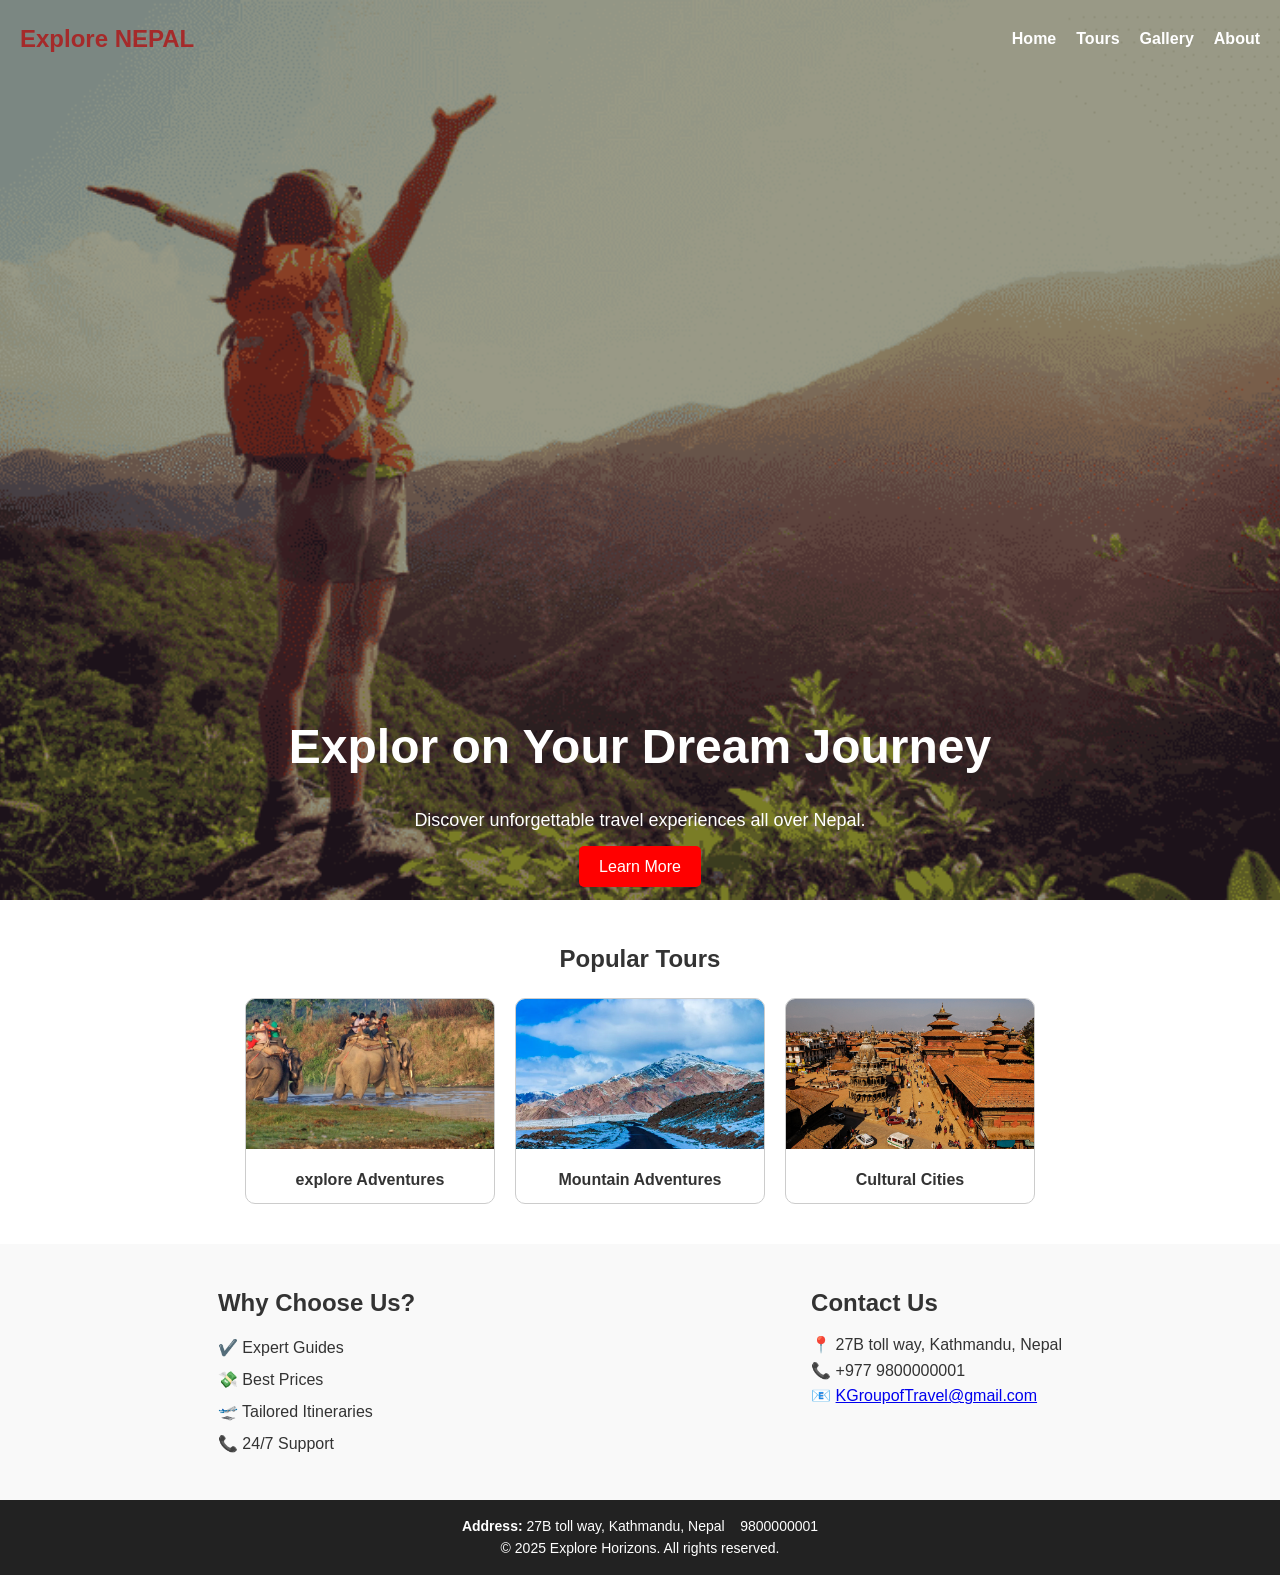
<file: IT project/index.html>
<!DOCTYPE html>
<html lang="en">
<head>
  <meta charset="UTF-8" />
  <meta name="viewport" content="width=device-width, initial-scale=1.0"/>
  <title>Explore NEPAL</title>
  <link rel="stylesheet" href="style.css" />
</head>
<body>
  <header class="hero">
    <div class="overlay">
      <nav class="navbar">
        <div class="logo">Explore NEPAL</div>
        <ul class="nav-links">
          <li><a href="index.html">Home</a></li>
          <li><a href="Tours.html">Tours</a></li>
          <li><a href="Gallery.html">Gallery</a></li>
          <li><a href="About.html">About</a></li>
        </ul>
      </nav>
      <div class="hero-content">
        <h1>Explor on Your Dream Journey</h1>
        <p>Discover unforgettable travel experiences all over Nepal.</p>
        <a href="#tours" class="btn">Learn More</a>
      </div>
    </div>
  </header>

  <section class="tours" id="tours">
    <h2>Popular Tours</h2>
    <div class="tour-grid">
      <div class="tour-card">
        <img src="tour-tropical.jpg" alt="explore Adventures">
        <p>explore Adventures</p>
      </div>
      <div class="tour-card">
        <img src="tour-mountain.jpg" alt="Mountain Adventures">
        <p>Mountain Adventures</p>
      </div>
      <div class="tour-card">
        <img src="tour-cities.jpg" alt="Cultural Cities">
        <p>Cultural Cities</p>
      </div>
    </div>
  </section>

  <section class="info">
    <div class="why-us">
      <h2>Why Choose Us?</h2>
      <ul>
        <li>✔️ Expert Guides</li>
        <li>💸 Best Prices</li>
        <li>🛫 Tailored Itineraries</li>
        <li>📞 24/7 Support</li>
      </ul>
    </div>
    <div class="contact">
      <h2>Contact Us</h2>
      <p>📍 27B toll way, Kathmandu, Nepal</p>
      <p>📞 +977 9800000001</p>
      <p>📧 <a href="KGroupofTravel@gmail.com">KGroupofTravel@gmail.com</a></p>
    </div>
  </section>

  <footer>
    <p><strong>Address:</strong> 27B toll way, Kathmandu, Nepal &nbsp;&nbsp; 9800000001</p>
    <p>&copy; 2025 Explore Horizons. All rights reserved.</p>
  </footer>

  <script src="script.js"></script>
</body>
</html>
</file>
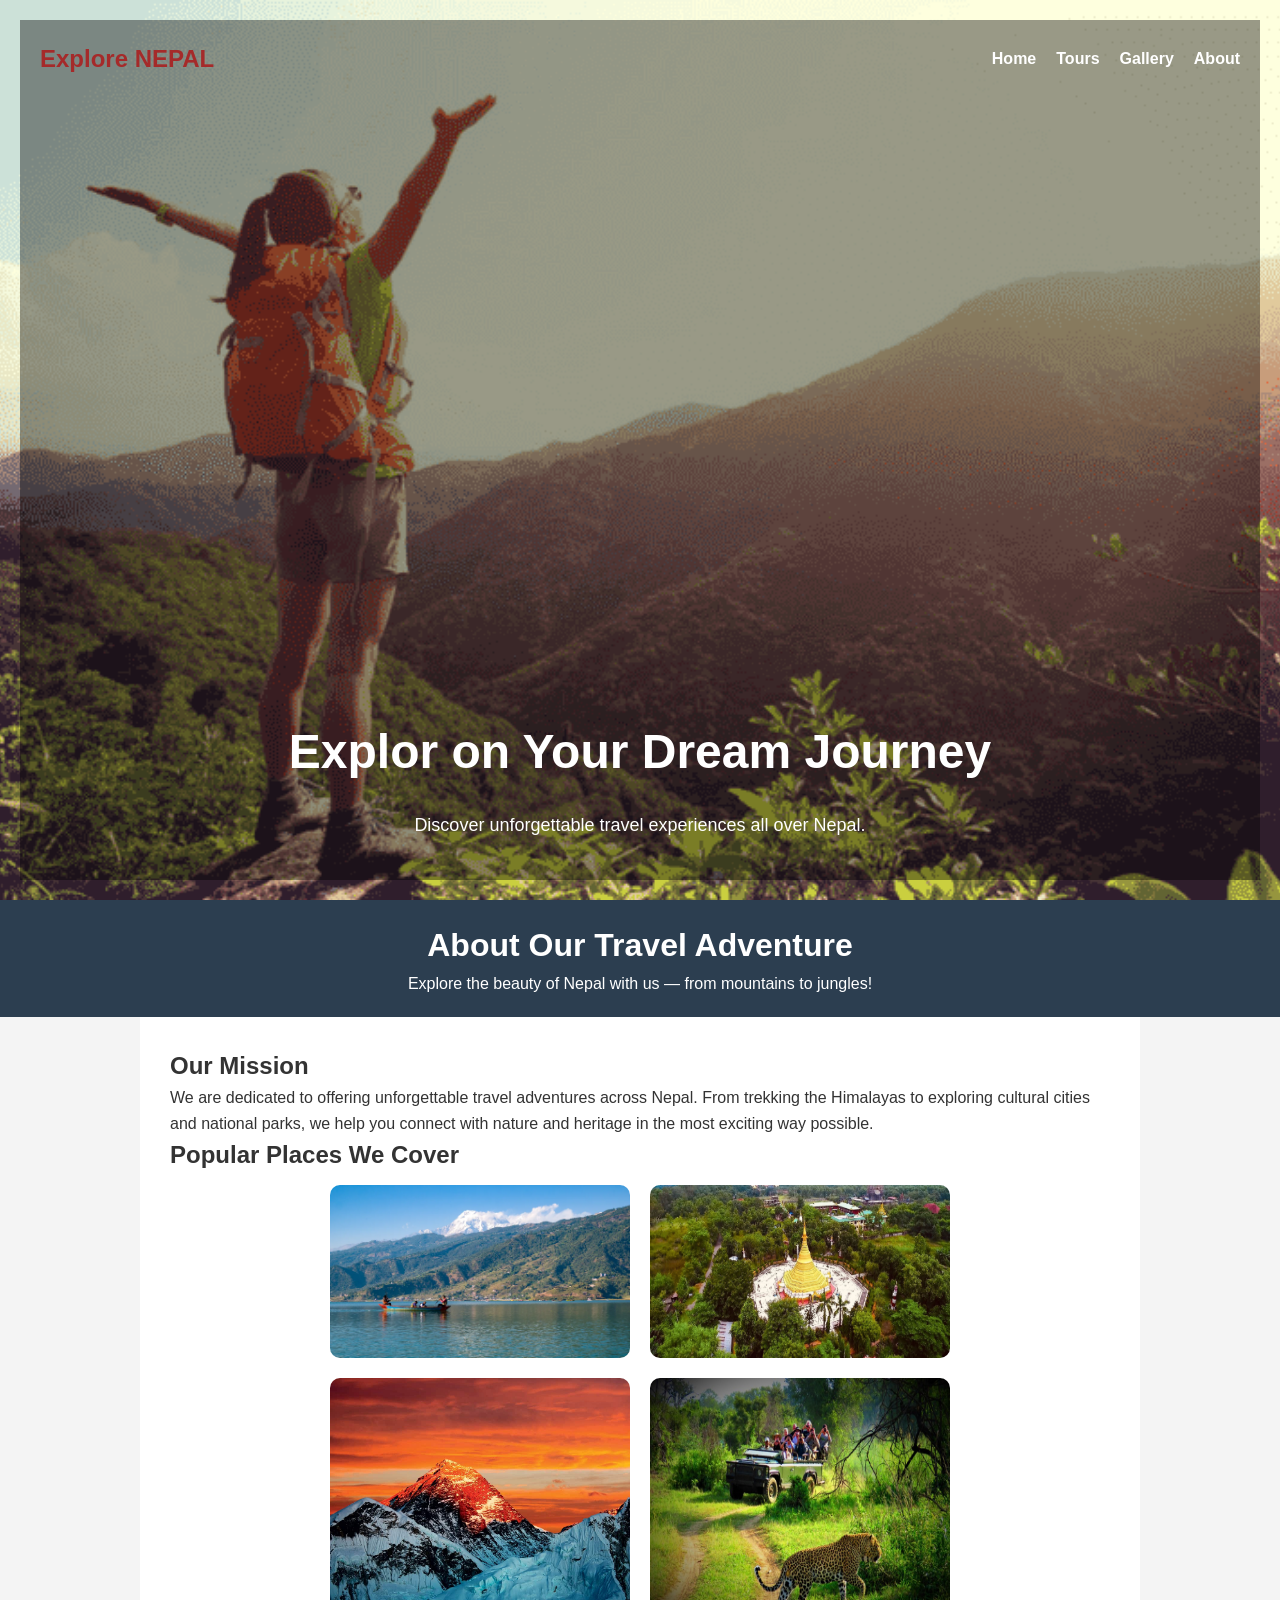
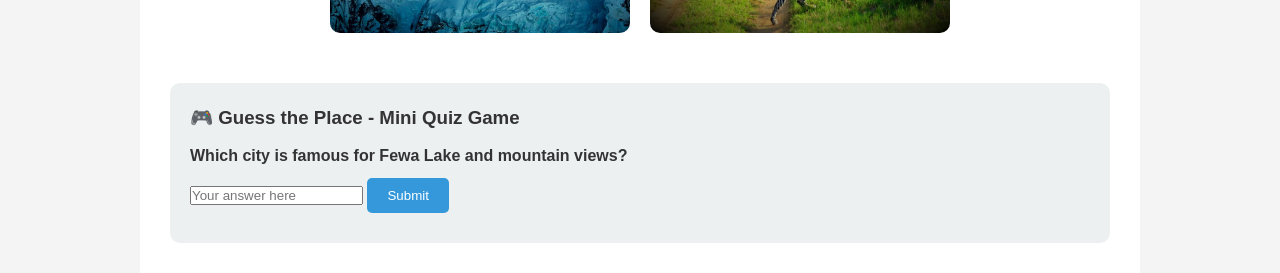
<file: IT project/About.html>
<head>
  <meta charset="UTF-8" />
  <meta name="viewport" content="width=device-width, initial-scale=1.0"/>
  <title>Explore NEPAL</title>
  <link rel="stylesheet" href="style.css" />
</head>
<body>
  <header class="hero">
    <div class="overlay">
      <nav class="navbar">
        <div class="logo">Explore NEPAL</div>
        <ul class="nav-links">
          <li><a href="index.html">Home</a></li>
          <li><a href="Tours.html">Tours</a></li>
          <li><a href="Gallery.html">Gallery</a></li>
          <li><a href="About.html">About</a></li>
        </ul>
      </nav>
      <div class="hero-content">
        <h1>Explor on Your Dream Journey</h1>
        <p>Discover unforgettable travel experiences all over Nepal.</p>
      </div>
    </div>
  </header>

  <!DOCTYPE html>
<html lang="en">
<head>
  <meta charset="UTF-8" />
  <meta name="viewport" content="width=device-width, initial-scale=1.0"/>
  <title>About - Travel All Over Nepal</title>
  <style>
    body {
      font-family: Arial, sans-serif;
      background: #f4f4f4;
      margin: 0;
      padding: 0;
    }

    header {
      background-color: #2c3e50;
      color: white;
      padding: 20px;
      text-align: center;
    }

    .about-section {
      max-width: 1000px;
      margin: auto;
      padding: 30px;
      background: white;
    }

    .about-section img {
      max-width: 300px;
      width: 100%;
      border-radius: 10px;
      margin: 10px;
    }

    .gallery {
      display: flex;
      flex-wrap: wrap;
      justify-content: center;
    }

    .game-section {
      margin-top: 40px;
      padding: 20px;
      background: #ecf0f1;
      border-radius: 10px;
    }

    .game-section h3 {
      margin-bottom: 10px;
    }

    .question {
      font-weight: bold;
    }

    button {
      padding: 10px 20px;
      background: #3498db;
      color: white;
      border: none;
      border-radius: 5px;
      cursor: pointer;
      margin-top: 10px;
    }

    #result {
      margin-top: 10px;
      font-weight: bold;
      color: green;
    }
  </style>
</head>
<body>

  <header>
    <h1>About Our Travel Adventure</h1>
    <p>Explore the beauty of Nepal with us — from mountains to jungles!</p>
  </header>

  <section class="about-section">
    <h2>Our Mission</h2>
    <p>We are dedicated to offering unforgettable travel adventures across Nepal. From trekking the Himalayas to exploring cultural cities and national parks, we help you connect with nature and heritage in the most exciting way possible.</p>

    <h2>Popular Places We Cover</h2>
    <div class="gallery">
      <img src="images/pokhara.jpg" alt="Pokhara">
      <img src="images/lumbini.jpg" alt="Lumbini">
      <img src="images/everest.jpg" alt="Mount Everest">
      <img src="images/chitwan.jpg" alt="Chitwan">
    </div>

    <div class="game-section">
      <h3>🎮 Guess the Place - Mini Quiz Game</h3>
      <p class="question" id="question">Which city is famous for Fewa Lake and mountain views?</p>
      <input type="text" id="answer" placeholder="Your answer here" />
      <button onclick="checkAnswer()">Submit</button>
      <p id="result"></p>
    </div>
  </section>

  <script>
    function checkAnswer() {
      const userAnswer = document.getElementById("answer").value.toLowerCase();
      const correctAnswer = "pokhara";

      if (userAnswer === correctAnswer) {
        document.getElementById("result").textContent = "✅ Correct! Pokhara is the right answer.";
      } else {
        document.getElementById("result").textContent = "❌ Try again! Hint: It starts with 'P'.";
      }
    }
  </script>

</body>
</html>
</file>
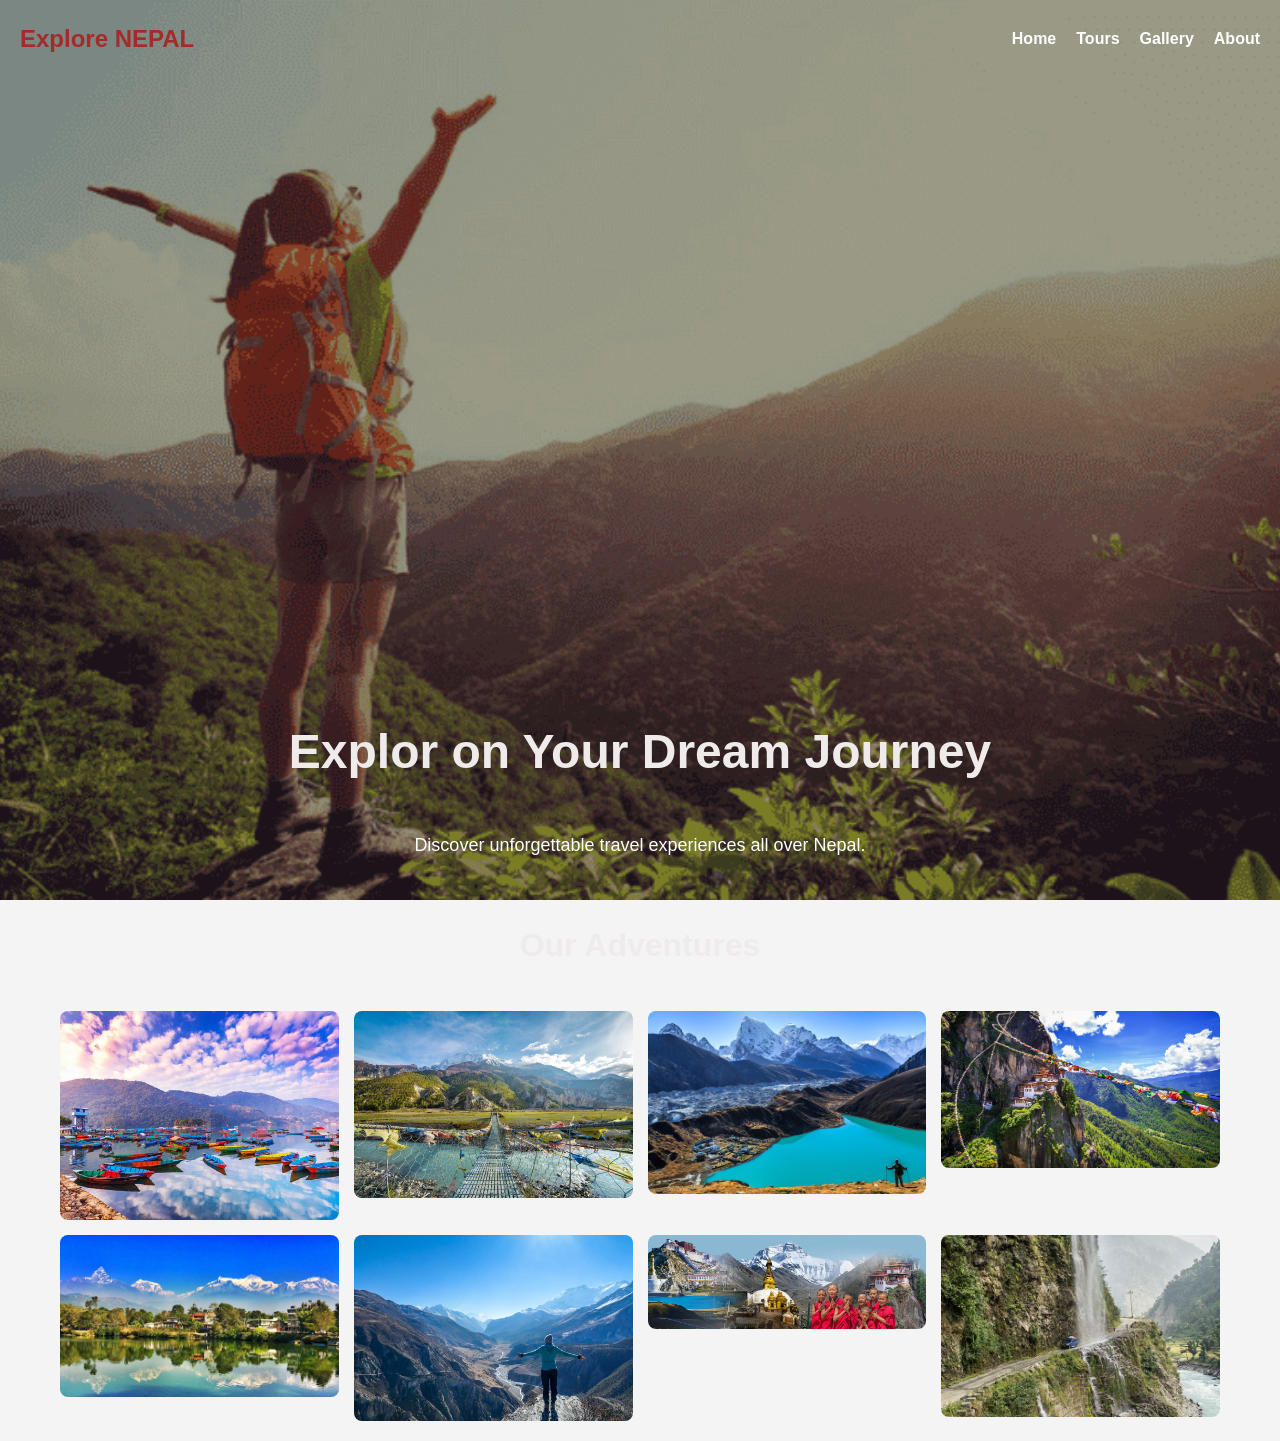
<file: IT project/Gallery.html>
<head>
  <meta charset="UTF-8" />
  <meta name="viewport" content="width=device-width, initial-scale=1.0"/>
  <title>Explore NEPAL</title>
  <link rel="stylesheet" href="style.css" />
</head>
<body>
  <header class="hero">
    <div class="overlay">
      <nav class="navbar">
        <div class="logo">Explore NEPAL</div>
        <ul class="nav-links">
          <li><a href="index.html">Home</a></li>
          <li><a href="Tours.html">Tours</a></li>
          <li><a href="Gallery.html">Gallery</a></li>
          <li><a href="About.html">About</a></li>
        </ul>
      </nav>
      <div class="hero-content">
        <h1>Explor on Your Dream Journey</h1>
        <p>Discover unforgettable travel experiences all over Nepal.</p>
      </div>
    </div>
  </header>

  <!DOCTYPE html>
<html lang="en">
<head>
  <meta charset="UTF-8">
  <meta name="viewport" content="width=device-width, initial-scale=1">
  <title>Photo Gallery</title>
  <style>
    body {
      font-family: Arial, sans-serif;
      background: #f4f4f4;
      margin: 0;
      padding: 0;
    }

    h1 {
      text-align: center;
      padding: 20px;
      color: #efebeb;
    }

    .gallery {
      display: grid;
      grid-template-columns: repeat(auto-fit, minmax(250px, 1fr));
      gap: 15px;
      padding: 20px;
      max-width: 1200px;
      margin: auto;
    }

    .gallery img {
      width: 100%;
      height: auto;
      border-radius: 8px;
      box-shadow: 0 2px 8px rgba(249, 246, 246, 0.1);
      transition: transform 0.3s ease;
    }

    .gallery img:hover {
      transform: scale(1.05);
    }
  </style>
</head>
<body>

  <h1>Our Adventures</h1>

  <div class="gallery">
    <img src="images/photo1.jpg" alt="Gallery Photo 1">
    <img src="images/photo2.jpg" alt="Gallery Photo 2">
    <img src="images/photo3.jpg" alt="Gallery Photo 3">
    <img src="images/photo4.jpg" alt="Gallery Photo 4">
    <img src="images/photo5.jpg" alt="Gallery Photo 5">
    <img src="images/photo6.jpg" alt="Gallery Photo 6">
    <img src="images/photo7.jpg" alt="Gallery Photo 7">
    <img src="images/photo8.jpg" alt="Gallery Photo 8">
  </div>

</body>
</html>
</file>
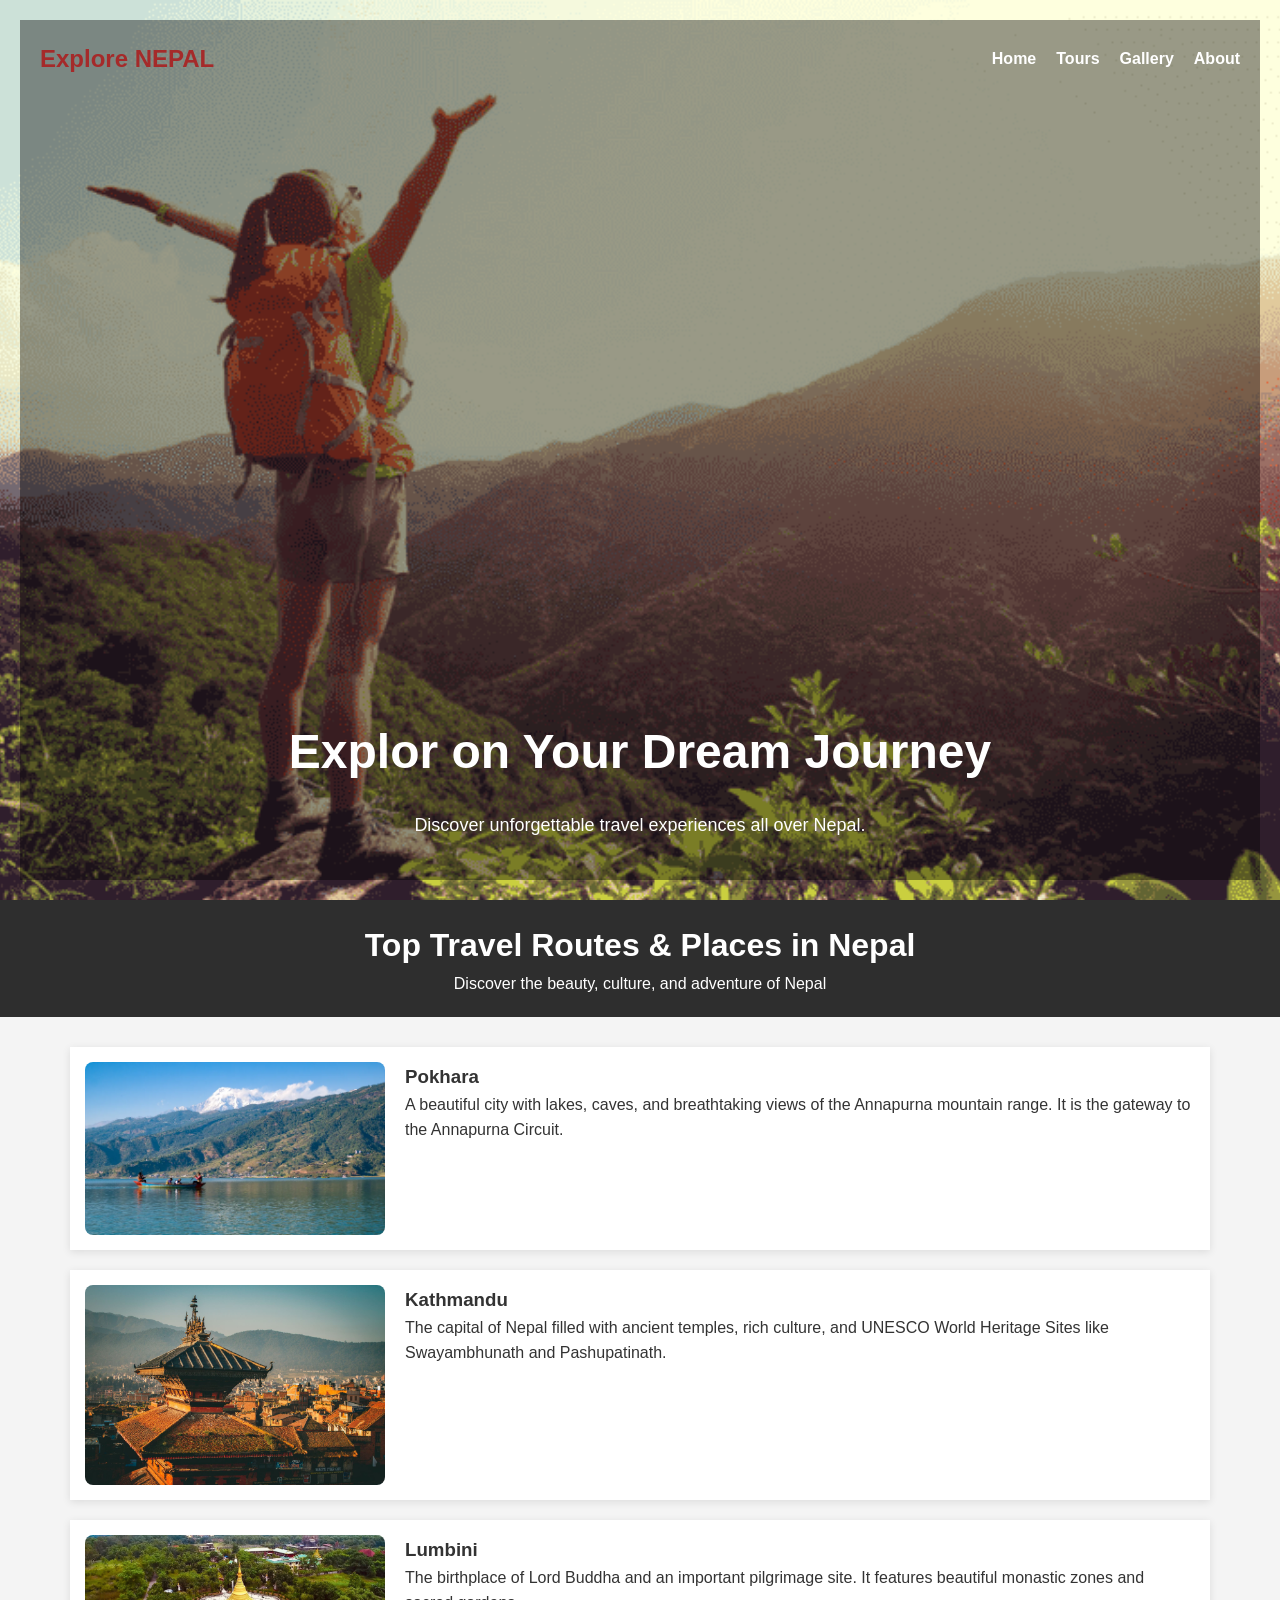
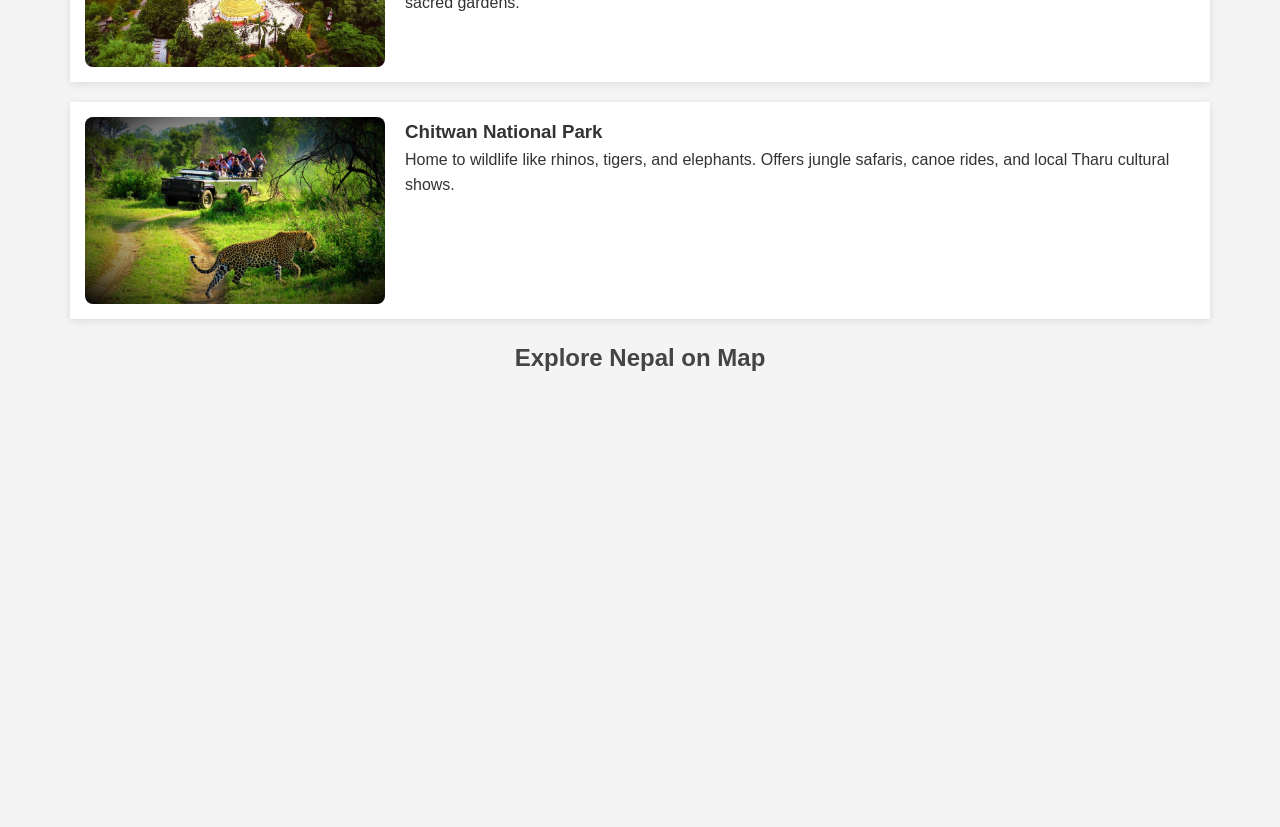
<file: IT project/Tours.html>
<head>
  <meta charset="UTF-8" />
  <meta name="viewport" content="width=device-width, initial-scale=1.0"/>
  <title>Explore NEPAL</title>
  <link rel="stylesheet" href="style.css" />
</head>
<body>
  <header class="hero">
    <div class="overlay">
      <nav class="navbar">
        <div class="logo">Explore NEPAL</div>
        <ul class="nav-links">
          <li><a href="index.html">Home</a></li>
          <li><a href="Tours.html">Tours</a></li>
          <li><a href="Gallery.html">Gallery</a></li>
          <li><a href="About.html">About</a></li>
        </ul>
      </nav>
      <div class="hero-content">
        <h1>Explor on Your Dream Journey</h1>
        <p>Discover unforgettable travel experiences all over Nepal.</p>
      </div>
    </div>
  </header>

  <!DOCTYPE html>
<html lang="en">
<head>
  <meta charset="UTF-8" />
  <meta name="viewport" content="width=device-width, initial-scale=1.0"/>
  <title>Travel Routes & Places</title>
  <style>
    body {
      font-family: Arial, sans-serif;
      margin: 0;
      padding: 0;
      background: #f4f4f4;
    }

    header {
      background: #2e2e2e;
      color: white;
      padding: 20px;
      text-align: center;
    }

    .places {
      padding: 30px;
      max-width: 1200px;
      margin: auto;
    }

    .place-card {
      background: white;
      margin-bottom: 20px;
      padding: 15px;
      box-shadow: 0 2px 8px rgba(0,0,0,0.1);
      display: flex;
      flex-wrap: wrap;
      gap: 20px;
    }

    .place-card img {
      max-width: 300px;
      width: 100%;
      border-radius: 8px;
    }

    .place-info {
      flex: 1;
    }

    h2 {
      text-align: center;
      color: #444;
    }

    iframe {
      width: 100%;
      height: 400px;
      border: none;
      border-radius: 10px;
      margin-top: 20px;
    }
  </style>
</head>
<body>

  <header>
    <h1>Top Travel Routes & Places in Nepal</h1>
    <p>Discover the beauty, culture, and adventure of Nepal</p>
  </header>

  <section class="places">

    <div class="place-card">
      <img src="images/pokhara.jpg" alt="Pokhara">
      <div class="place-info">
        <h3>Pokhara</h3>
        <p>A beautiful city with lakes, caves, and breathtaking views of the Annapurna mountain range. It is the gateway to the Annapurna Circuit.</p>
      </div>
    </div>

    <div class="place-card">
      <img src="images/kathmandu.jpg" alt="Kathmandu">
      <div class="place-info">
        <h3>Kathmandu</h3>
        <p>The capital of Nepal filled with ancient temples, rich culture, and UNESCO World Heritage Sites like Swayambhunath and Pashupatinath.</p>
      </div>
    </div>

    <div class="place-card">
      <img src="images/lumbini.jpg" alt="Lumbini">
      <div class="place-info">
        <h3>Lumbini</h3>
        <p>The birthplace of Lord Buddha and an important pilgrimage site. It features beautiful monastic zones and sacred gardens.</p>
      </div>
    </div>

    <div class="place-card">
      <img src="images/chitwan.jpg" alt="Chitwan National Park">
      <div class="place-info">
        <h3>Chitwan National Park</h3>
        <p>Home to wildlife like rhinos, tigers, and elephants. Offers jungle safaris, canoe rides, and local Tharu cultural shows.</p>
      </div>
    </div>

    <h2>Explore Nepal on Map</h2>

    <iframe 
      src="https://maps.app.goo.gl/YyDF3TsPh1usURxR9" 
      allowfullscreen>
    </iframe>

  </section>

</body>
</html>
</file>
<file: IT project/style.css>
* {
  margin: 0;
  padding: 0;
  box-sizing: border-box;
}

body {
  font-family: Arial, sans-serif;
  line-height: 1.6;
  background-color: #fff;
  color: #333;
}

.hero {
  background: url('background.jpg') no-repeat center center/cover;
  height: 100vh;
  position: relative;
}

.overlay {
  background-color: rgba(0, 0, 0, 0.4);
  color: #fff;
  height: 100%;
  padding: 20px;
  display: flex;
  flex-direction: column;
  justify-content: space-between;
}

.navbar {
  display: flex;
  justify-content: space-between;
  align-items: center;
}

.logo {
  font-size: 24px;
  font-weight: bold;
  color: brown;
}

.nav-links {
  list-style: none;
  display: flex;
  gap: 20px;
}

.nav-links li a {
  color: #fff;
  text-decoration: none;
  font-weight: bold;
}

.hero-content {
  text-align: center;
  margin-top: 100px;
}

.hero-content h1 {
  font-size: 48px;
}

.hero-content p {
  font-size: 18px;
  margin: 20px 0;
}

.btn {
  background: red;
  color: #fff;
  padding: 12px 20px;
  text-decoration: none;
  border-radius: 5px;
}

section.tours {
  padding: 40px 20px;
  text-align: center;
}

.tour-grid {
  display: flex;
  justify-content: center;
  flex-wrap: wrap;
  gap: 20px;
  margin-top: 20px;
}

.tour-card {
  width: 250px;
  border: 1px solid #ccc;
  border-radius: 10px;
  overflow: hidden;
}

.tour-card img {
  width: 100%;
  height: 150px;
  object-fit: cover;
}

.tour-card p {
  padding: 10px;
  font-weight: bold;
}

section.info {
  display: flex;
  justify-content: space-around;
  padding: 40px 20px;
  background-color: #f9f9f9;
}

.info h2 {
  margin-bottom: 10px;
}

.info ul {
  list-style: none;
  line-height: 2;
}

footer {
  background: #222;
  color: #fff;
  text-align: center;
  padding: 15px 10px;
  font-size: 14px;
}

.about-nepal {
  background-color: #ffffff;
  padding: 50px 20px;
  color: #333;
  line-height: 1.8;
}

.about-nepal .container {
  max-width: 900px;
  margin: auto;
}

.about-nepal h2 {
  text-align: center;
  font-size: 36px;
  margin-bottom: 20px;
}

.about-nepal h3 {
  margin-top: 30px;
  font-size: 24px;
  color: #ad1414;
}

.about-nepal p {
  margin-top: 10px;
  font-size: 16px;
}
</file>
